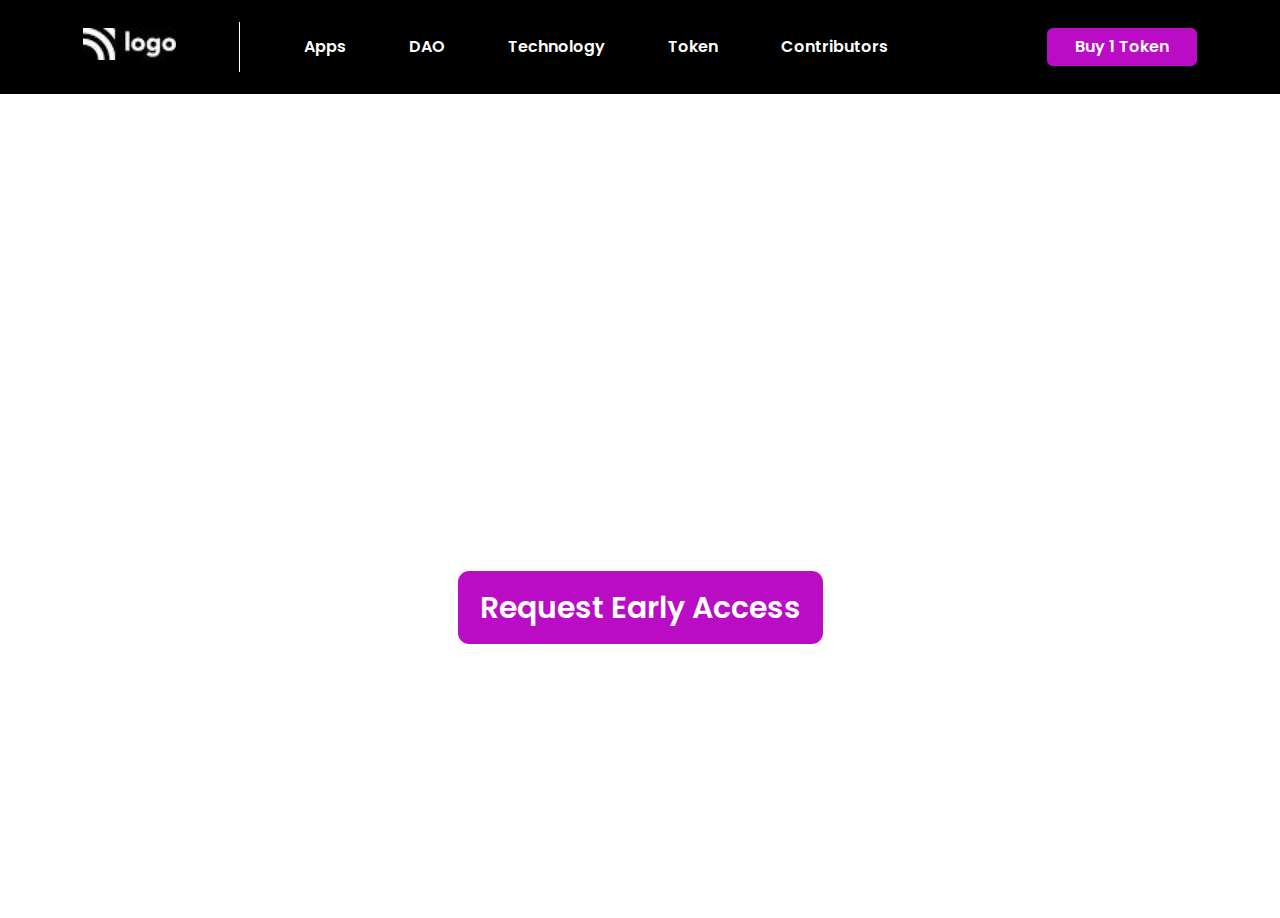
<file: Project  4 Feb/index.html>
<!DOCTYPE html>
<html lang="en">
  <head>
    <meta charset="UTF-8" />
    <meta http-equiv="X-UA-Compatible" content="IE=edge" />
    <meta name="viewport" content="width=device-width, initial-scale=1.0" />
    <link rel="stylesheet" href="style.css" />
    <link rel="preconnect" href="https://fonts.googleapis.com" />
    <link rel="preconnect" href="https://fonts.gstatic.com" crossorigin />
    <link
      href="https://fonts.googleapis.com/css2?family=Poppins:wght@200;300;400;500;600;700;800&display=swap"
      rel="stylesheet"
    />
    <link rel="preconnect" href="https://fonts.googleapis.com" />
    <link rel="preconnect" href="https://fonts.gstatic.com" crossorigin />
    <link
      href="https://fonts.googleapis.com/css2?family=Montserrat:wght@600;700;800&display=swap"
      rel="stylesheet"
    />

    <title>Document</title>
  </head>
  <body>
    <div class="container">
      <section aria-label="navbar">
        <nav class="navbar">
          <div>
            <img src="[data-uri]" alt="logo" class="logo" />
          </div>
          <div class="line"></div>
          <div class="grow-list">
            <ul class="list">
              <li class="list-item">Apps</li>
              <li class="list-item">DAO</li>
              <li class="list-item">Technology</li>
              <li class="list-item">Token</li>
              <li class="list-item">Contributors</li>
            </ul>
          </div>
          <div>
            <button class="button-small">Buy 1 Token</button>
          </div>
        </nav>
      </section>
      <!-- Hero Section -->
      <section aria-label="hero">
        <div class="hero">
          <h1 class="hero-heading">Lets build a better tomorrow, together.</h1>
          <p class="hero-description">
            Buy 1 Token. Join the DAO. Change the world
          </p>
          <button class="button-large">Request Early Access</button>
        </div>
      </section>
    </div>
  </body>
</html>
</file>
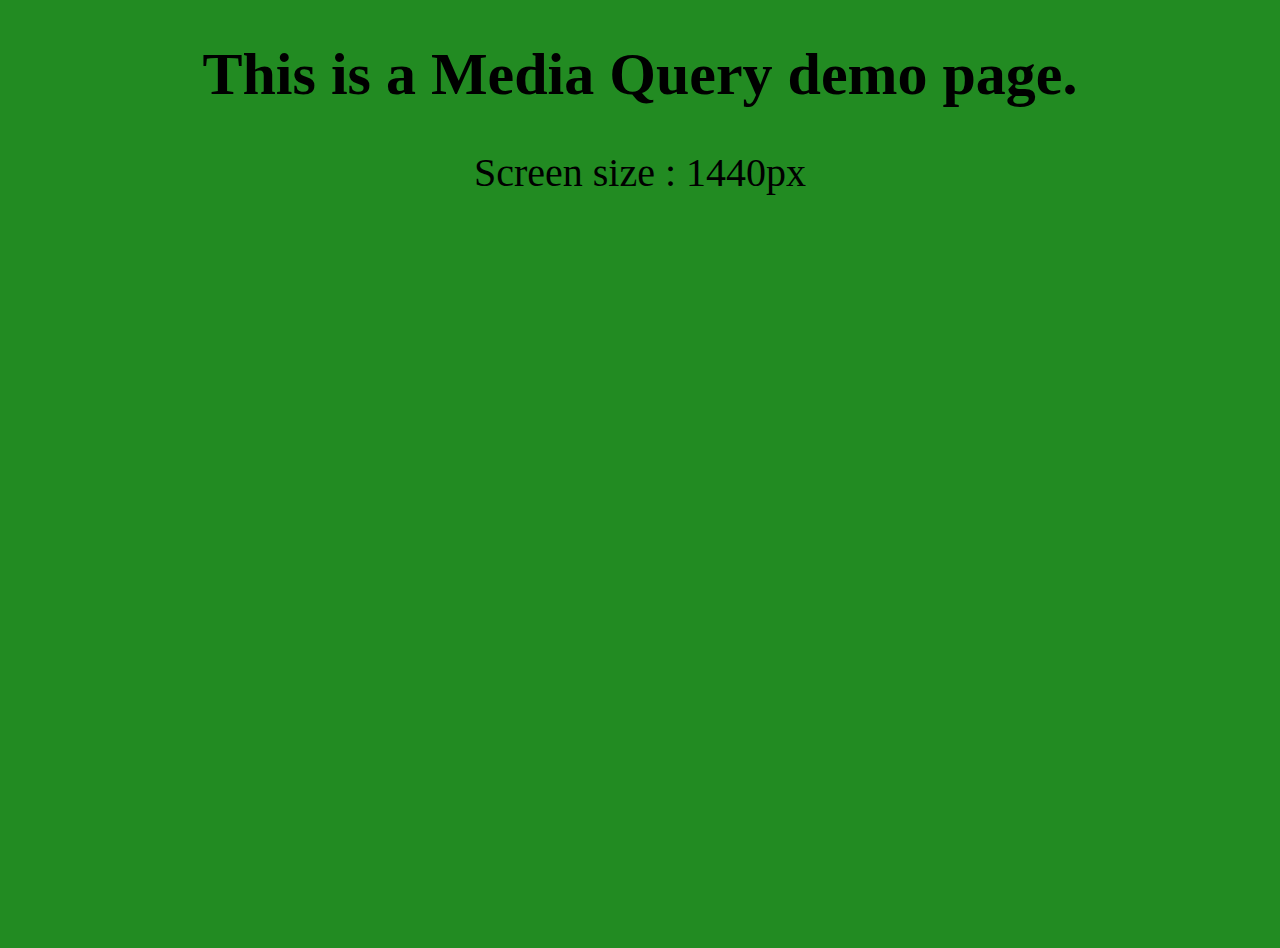
<file: PROJECT 4/index.html>
<!DOCTYPE html>
<html lang="en">

<head>
    <meta charset="UTF-8">
    <meta http-equiv="X-UA-Compatible" content="IE=edge">
    <meta name="viewport" content="width=device-width, initial-scale=1.0">
    <title>Media Queries</title>
    <link rel="stylesheet" href="./style.css">
</head>


<body>
    <h1>This is a Media Query demo page.</h1>
    <p class="laptop_large">Screen size : 1440px</p>
    <p class="laptop">Screen size : 1024px</p>
    <p class="tablet">Screen size : 768px</p>
    <p class="mobile">Screen size : 425px</p>
</body>
</file>
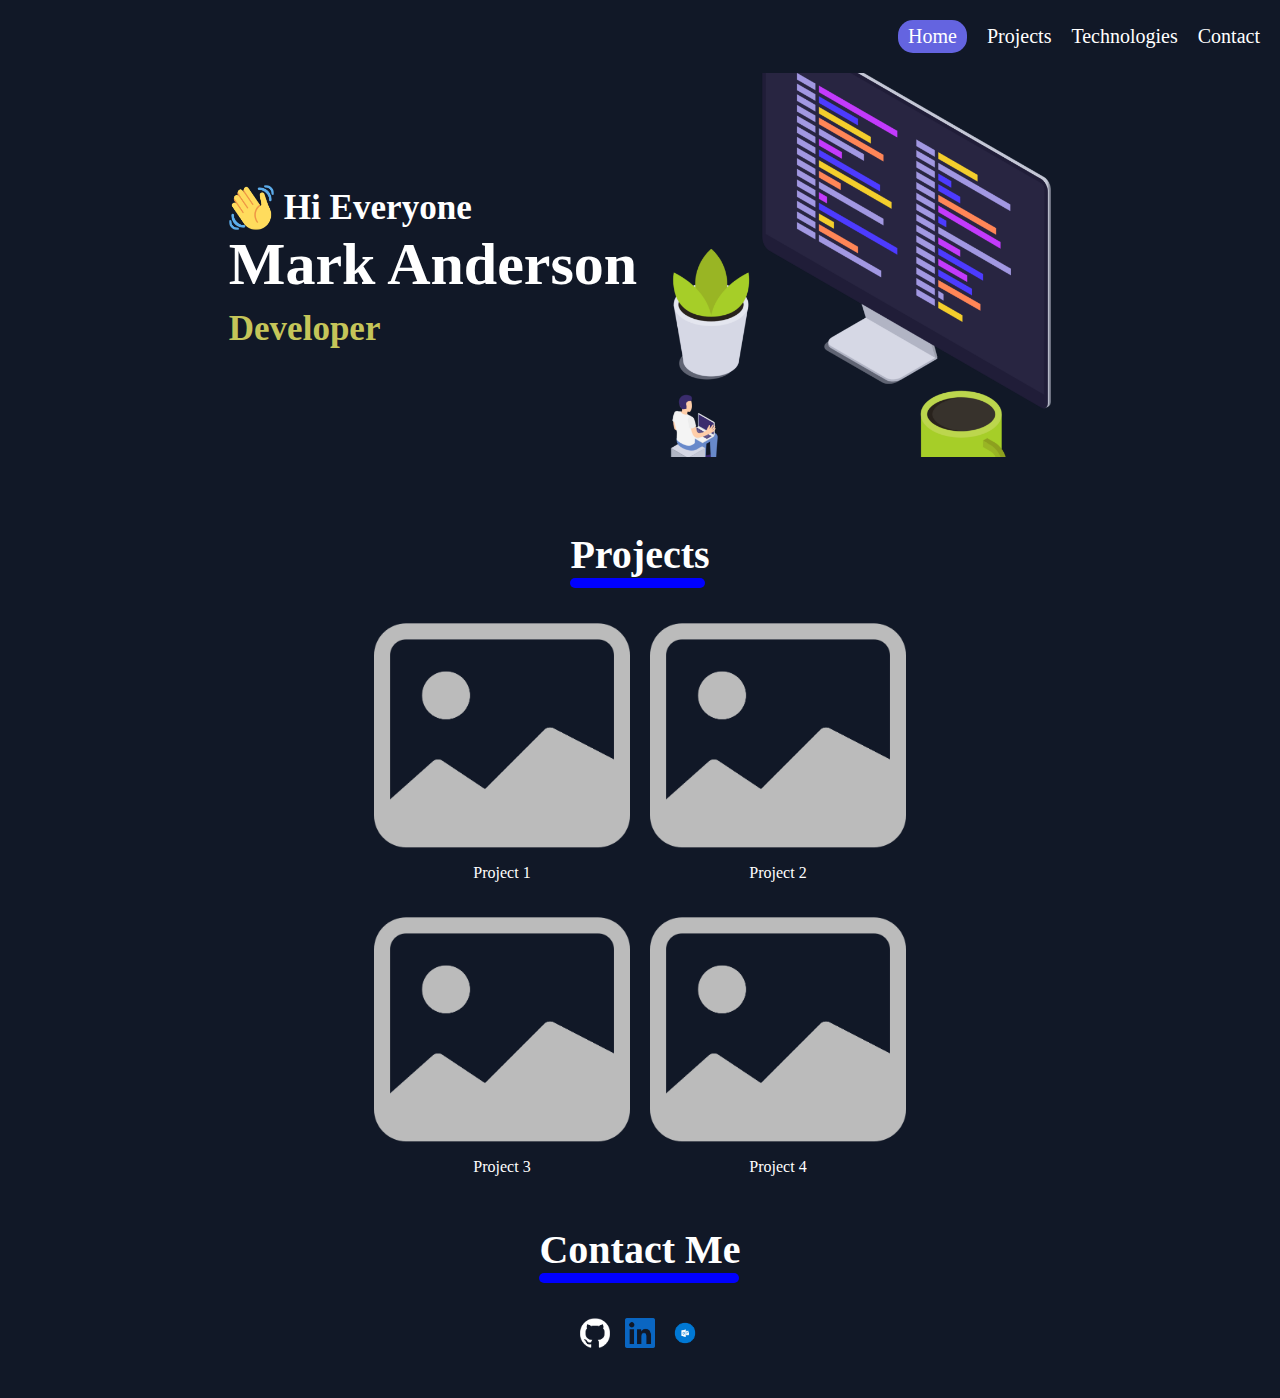
<file: PROJECT 5/index .html>
<!DOCTYPE html>
<html lang="en">
<head>
    <meta charset="UTF-8">
    <meta http-equiv="X-UA-Compatible" content="IE=edge">
    <meta name="viewport" content="width=device-width, initial-scale=1.0">
    <link rel="stylesheet" href="style.css">
    <title>Document</title>
</head>
<body>
    <header>
        <nav>
            <ul>
                <li class="home-option">Home</li>
                <li>Projects</li>
                <li>Technologies</li>
                <li>Contact</li>
            </ul>
            <div>
                <img src="img/hambrger.png" alt="menu">
            </div>
        </nav>
        <section class="intro">
            <div class="intro-left">
                <div class="intro-line-1">
                    <img src="img/waving-hand.png" alt="hello">
                    <h3>Hi Everyone</h3>
                </div>
                <div class="intro-line-2">
                    <h1>
                        Mark Anderson
                    </h1>
                    <h2>
                        Developer
                    </h2>
                </div>
            </div>
            <div class="intro-right">
                <img src="img/pc-image.png" alt="pc-image">
            </div>
        </section>

    </header>
    <main>
        <section class="projects">
            <div>
                <h1>Projects</h1>
                <div class="horizontal-divider"></div>
            </div>
            <div class="project-list">
                <div class="project">
                    <img src="img/image.png" alt="project-image">
                    <p>Project 1</p>
                </div>
                <div class="project">
                    <img src="img/image.png" alt="project-image">
                    <p>Project 2</p>
                </div>
                <div class="project">
                    <img src="img/image.png" alt="project-image">
                    <p>Project 3</p>
                </div>
                <div class="project">
                    <img src="img/image.png" alt="project-image">
                    <p>Project 4</p>
                </div>
            </div>
        </section>
    </main>
    <footer>
        <section class="contact">
            <div>
                <h1>
                    Contact Me
                </h1>
                <div class="horizontal-divider-contact"></div>
            </div>
            <div class="socials">
                <img src="img/github.png" alt="social">
            <img src="img/linkedin.png"alt="social">
                <img src="img/outlook.png" alt="social">
            </div>
        </section>
    </footer>
</body>
</html>
</file>
<file: Project  4 Feb/style.css>
* {
    margin: 0;
    padding: 0;
    box-sizing: border-box;
    font-family: "Poppins", sans-serif;
  }
  
  /* ------------------------------ */
  /* ---------- NAVBAR ------------ */
  /* ------------------------------ */
  
  .navbar {
    display: flex;
    justify-content: space-between;
    align-items: center;
    padding: 31px 83px;
    height: 94px;
    background-color: #000;
  }
  
  .grow-list {
    flex-grow: 1;
  }
  
  img {
    width: 93px;
    height: 32px;
  }
  
  .line {
    width: 1px;
    height: 50px;
    background-color: #fff;
    margin-left: 63px;
  }
  
  .list {
    display: flex;
    align-items: center;
    gap: 63px;
    list-style: none;
    font-family: "Poppins";
    font-style: normal;
    font-weight: 600;
    font-size: 16px;
    line-height: 24px;
    color: #ffffff;
    margin-left: 64px;
  }
  
  .logo,
  .list-item {
    cursor: pointer;
  }
  
  .button-small {
    padding: 7px 28px;
    background: #ba0cc5;
    border-radius: 6px;
    border: none;
    font-family: "Poppins";
    font-style: normal;
    font-weight: 600;
    font-size: 16px;
    line-height: 24px;
    color: #ffffff;
    cursor: pointer;
  }
  
  /* ------------------------------ */
  /* ---------- HERO ------------ */
  /* ------------------------------ */
  
  .hero {
    background-image: url("https://i0.wp.com/4experience.co/wp-content/uploads/2022/08/4016191_2959-1.jpg?resize=1080%2C675&ssl=1");
    background-size: 100% 100%;
    background-repeat: no-repeat;
    height: 91.5vh;
    text-align:center;

  }
  
  .hero-heading {
    max-width: 846px;
    margin: 0 auto;
    font-style: normal;
    font-weight: 700;
    font-size: 80px;
    line-height: 98px;
.    text-align: center;
    color: #ffffff;
    padding-top: 172px;
  }
  
  .hero-description {
    font-family: "Poppins";
    font-style: normal;
    font-weight: 500;
    font-size: 30px;
    line-height: 45px;
    color: #ffffff;
  }
  
  .button-large {
    background: #ba0cc5;
    border-radius: 11.2308px;
    font-family: "Poppins";
    font-style: normal;
    font-weight: 600;
    font-size: 29.9487px;
    line-height: 45px;
    color: #ffffff;
    border: none;
    padding: 14px 22px;
    margin-top: 64px;
    cursor: pointer;
  }
</file>
<file: PROJECT 4/style.css>
body {
    height: 100vh;
    background-color: aquamarine;
  }
  
  h1 {
    font-size: 60px;
    text-align: center;
  }
  
  .laptop_large,
  .laptop,
  .tablet,
  .mobile {
    font-size: 40px;
    text-align: center;
    display: none;
  }
  
  /* media queries using max-width */
  
  /* @media screen and (max-width: 1440px) {
      body {
          background-color: brown;
      }
      .laptop_large {
          display: block;
      }
  }
  @media screen and (max-width: 1024px) {
      body {
          background-color: chartreuse;
      }
      .laptop_large {
          display: none;
      }
      .laptop {
          display: block;
      }
  }
  @media screen and (max-width: 768px) {
      body {
          background-color: darkorange;
      }
      .laptop_large {
          display: none;
      }
      .laptop {
          display: none;
      }
      .tablet {
          display: block;
      }
  }
  @media screen and (max-width: 425px) {
      body {
          background-color: darkolivegreen;
      }
      .laptop_large {
          display: none;
      }
      .laptop {
          display: none;
      }
      .tablet {
          display: none;
      }
      .mobile {
          display: block;
      }
  } */
  
  /* media queries with min-width */
  
  @media screen and (min-width: 0px) {
    body {
      background-color: crimson;
    }
  
    .mobile {
      display: block;
    }
  }
  
  @media screen and (min-width: 425px) {
    body {
      background-color: aqua;
    }
  
    .mobile {
      display: none;
    }
  
    .tablet {
      display: block;
    }
  }
  
  @media screen and (min-width: 768px) {
    body {
      background-color: darkgoldenrod;
    }
  
    .mobile {
      display: none;
    }
  
    .tablet {
      display: none;
    }
  
    .laptop {
      display: block;
    }
  }
  
  @media screen and (min-width: 1024px) {
    body {
      background-color: forestgreen;
    }
  
    .mobile {
      display: none;
    }
  
    .tablet {
      display: none;
    }
  
    .laptop {
      display: none;
    }
  
    .laptop_large {
      display: block;
    }
  }
  
  /* media queries using both min width and max width */
  
  /* 
  @media screen and (min-width:425px) and (max-width: 768px) {
      body {
          background-color: darkgrey;
      }
  } */
</file>
<file: PROJECT 5/style.css>
*{
    margin: 0;
    padding: 0;
    box-sizing: border-box;
    background-color: #111827;
    color: white;
}
img:hover{
    cursor: pointer;
}
nav{
    margin: 20px;
}
nav ul{
    display: flex;
    flex-direction: row;
    justify-content: right;
    align-items: center;
    gap: 20px;
}
nav ul li{
    list-style-type: none;
    font-size: 20px;
}
img[alt="menu"]{
    width: 20px;
    display: none;
}
.home-option{
    padding: 5px 10px;
    background: rgb(100, 100, 224);
    border-radius: 15px;
}

.intro{
    max-width: 100vw;
    margin: 20px;
    display: flex;
    flex-direction: row;
    justify-content: center;
    align-items: center;
    gap: 30px;
}
.intro-line-1{
    display: flex;
    flex-direction: row;
    align-items: center;
    gap: 10px;
    font-size: 30px;
}
.intro-line-2{
    display: flex;
    flex-direction: column;
    justify-content: center;
    gap: 10px;
}
.intro-line-2 h1{
    font-size: 60px;
}
.intro-line-2 h2{
    font-size: 35px;
    color: rgb(197, 197, 89);
}
.projects{
    margin-top: 70px;
    display: flex;
    flex-direction: column;
    justify-content: center;
    align-items: center;
}
.projects div h1{
    font-size: 40px;
}
.horizontal-divider{
    height: 10px;
    width: 135px;
    background-color: blue;
    border-radius: 20px;
    margin-bottom: 20px;
}
.project-list{
    display: grid;
    grid-template-columns: 1fr 1fr;
    align-items: center;
    justify-content: center;
    row-gap: 20px;
     column-gap: 20px; 
}
img[alt="hello"]{
    height: 45px;
}
img[alt="pc-image"]{
    width: 30vw;
}
img[alt="project-image"]{
    width: 20vw;
}
.project{
    display: flex;
    flex-direction: column;
    justify-content: center;
    align-items: center;
}
.contact{
    margin: 50px;
    display: flex;
    flex-direction: column;
    justify-content: center;
    align-items: center;
    gap: 15px;

}
.contact div h1{
    font-size: 40px;
}
.horizontal-divider-contact{
    height: 10px;
    width: 200px;
    background-color: blue;
    border-radius: 20px;
    margin-bottom: 20px;
}
.socials{
    display: flex;
    justify-content: center;
    align-items: center;
    gap: 15px;
}
img[alt="social"]{
    width: 30px;
}

@media screen and (max-width: 576px) {
    nav ul{
        display: none;
    }
    img[alt="menu"]{
        display: block;
    }
    .intro{
        display: flex;
        flex-direction: column;
    }
    img[alt="pc-image"]{
        width: 60vw;
    }
    .intro-line-1{
        display: flex;
        flex-direction: column;
        justify-content: center;
        align-items: center;
        gap: 10px;
        font-size: 20px;
    }
    .intro-line-2 h1{
        font-size: 40px;
    }
    .intro-line-2 h2{
        font-size: 25px;
        text-align: center;
    }
    .project-list{
        display: grid;
        grid-template-columns: 1fr;
        align-items: center;
        justify-content: center;
        row-gap: 20px;
        column-gap: 20px; 
    }
    img[alt="project-image"]{
        width: 55vw;
    }
    .projects div h1{
        font-size: 35px;
    }
    .contact div h1{
        font-size: 35px;
    }
    .horizontal-divider-contact{
        height: 10px;
        width: 180px;
        background-color: blue;
        border-radius: 20px;
        margin-bottom: 20px;
    }


}
</file>
